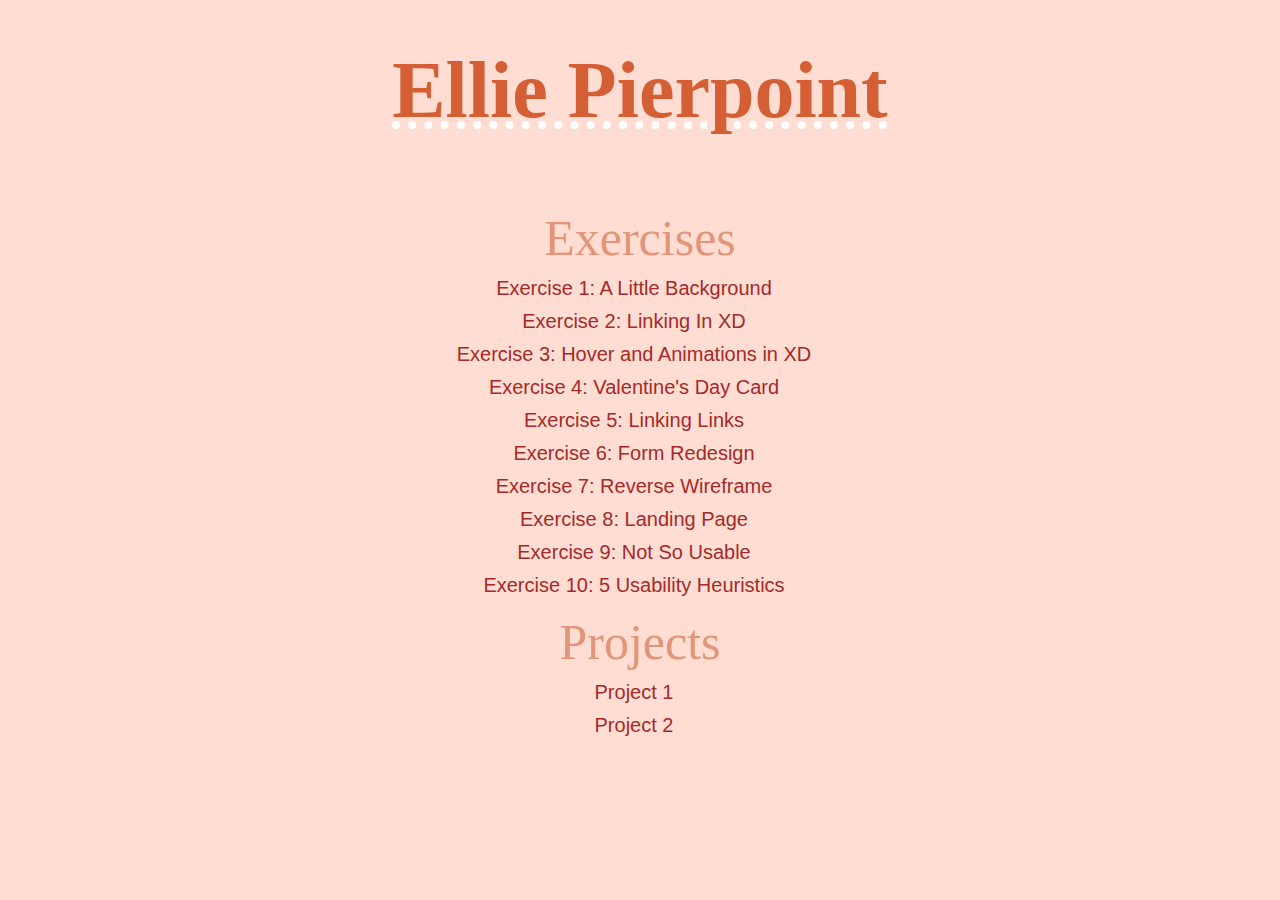
<file: index.html>
<html>
  <head>
    <meta charset="UTF-8">
    <h1>Ellie Pierpoint</h1>
    <link rel="stylesheet" href="homepage.css">

  </head>
    <body>
      <dl>
        <dt>Exercises</dt>
          <dd><a href="https://xd.adobe.com/view/13255373-1b4c-41f0-983a-2054b4ff53bf-4676/">Exercise 1: A Little Background</a></dd>
          <dd><a href="https://xd.adobe.com/view/84eee0ba-82af-4c0c-8008-d38fe4902082-d1bd/">Exercise 2: Linking In XD</a></dd>
          <dd><a href="https://xd.adobe.com/view/84eee0ba-82af-4c0c-8008-d38fe4902082-d1bd/">Exercise 3: Hover and Animations in XD</a></dd>
          <dd><a href="e4.html">Exercise 4: Valentine's Day Card</a></dd>
          <dd><a href="studio-level1/index.html">Exercise 5: Linking Links</a></dd>
          <dd><a href="https://xd.adobe.com/view/b2aff972-35f7-45b6-85d6-ffa72d55ebc8-e7fc/">Exercise 6: Form Redesign</a></dd>
          <dd><a href="https://xd.adobe.com/view/e43a1aaf-058e-4bc3-ae69-12394e1b7eb3-b169/">Exercise 7: Reverse Wireframe</a></dd>
          <dd><a href="https://xd.adobe.com/view/16686f4c-9372-4585-a4a6-a5fdc1682a8f-433b/">Exercise 8: Landing Page</a></dd>
          <dd><a href="https://xd.adobe.com/view/a28db5a5-f111-4d9c-bf44-3d04fa566319-f7de/">Exercise 9: Not So Usable</a></dd>
          <dd><a href="https://xd.adobe.com/view/59c15aba-d640-4809-a4a4-99afd7390d22-0c92/">Exercise 10: 5 Usability Heuristics</a></dd>
</dl>
<dl>
      <dt>Projects</dt>
          <dd><a href="checkpoints.html">Project 1</a></dd>
          <dd><a href="checkpoints2.html">Project 2</a></dd>
  </dl>
    </body>
</html>
</file>
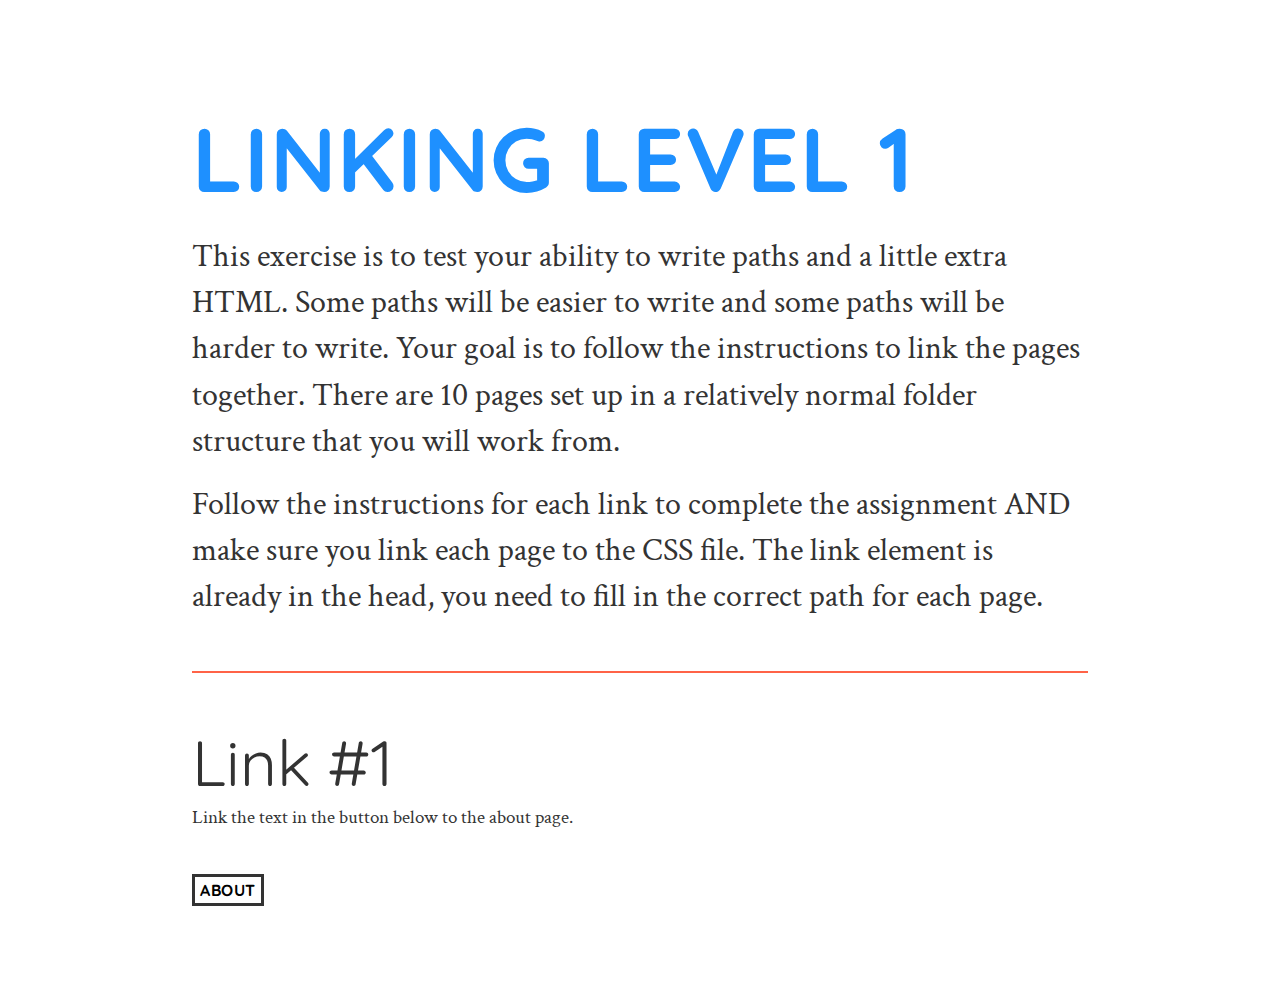
<file: studio-level1/index.html>
<!DOCTYPE html>
<html>
  <head>
    <meta charset="utf-8">
    <meta name="viewport" content="width=device-width, initial-scale=1">
    <title>Week 4</title>
    <link rel="preconnect" href="https://fonts.gstatic.com">
    <link href="https://fonts.googleapis.com/css2?family=Crimson+Text:ital@0;1&family=Quicksand:wght@300;400;700&display=swap" rel="stylesheet">
    <link rel="stylesheet" href="css/main.css">
  </head>
  <body>
    <main>
      <h1>Linking Level 1</h1>
      <p class="large-text">This exercise is to test your ability to write paths and a little extra HTML. Some paths will be easier to write and some paths will be harder to write. Your goal is to follow the instructions to link the pages together. There are 10 pages set up in a relatively normal folder structure that you will work from.</p>
      <p class="large-text">Follow the instructions for each link to complete the assignment AND make sure you link each page to the CSS file. The link element is already in the head, you need to fill in the correct path for each page.</p>
      <hr>
      <h2>Link #1</h2>
      <p>Link the text in the button below to the about page.</p>
      <button><h6><a href="about/index.html">About</h6></button>
    </main>
  </body>
</html>
</file>
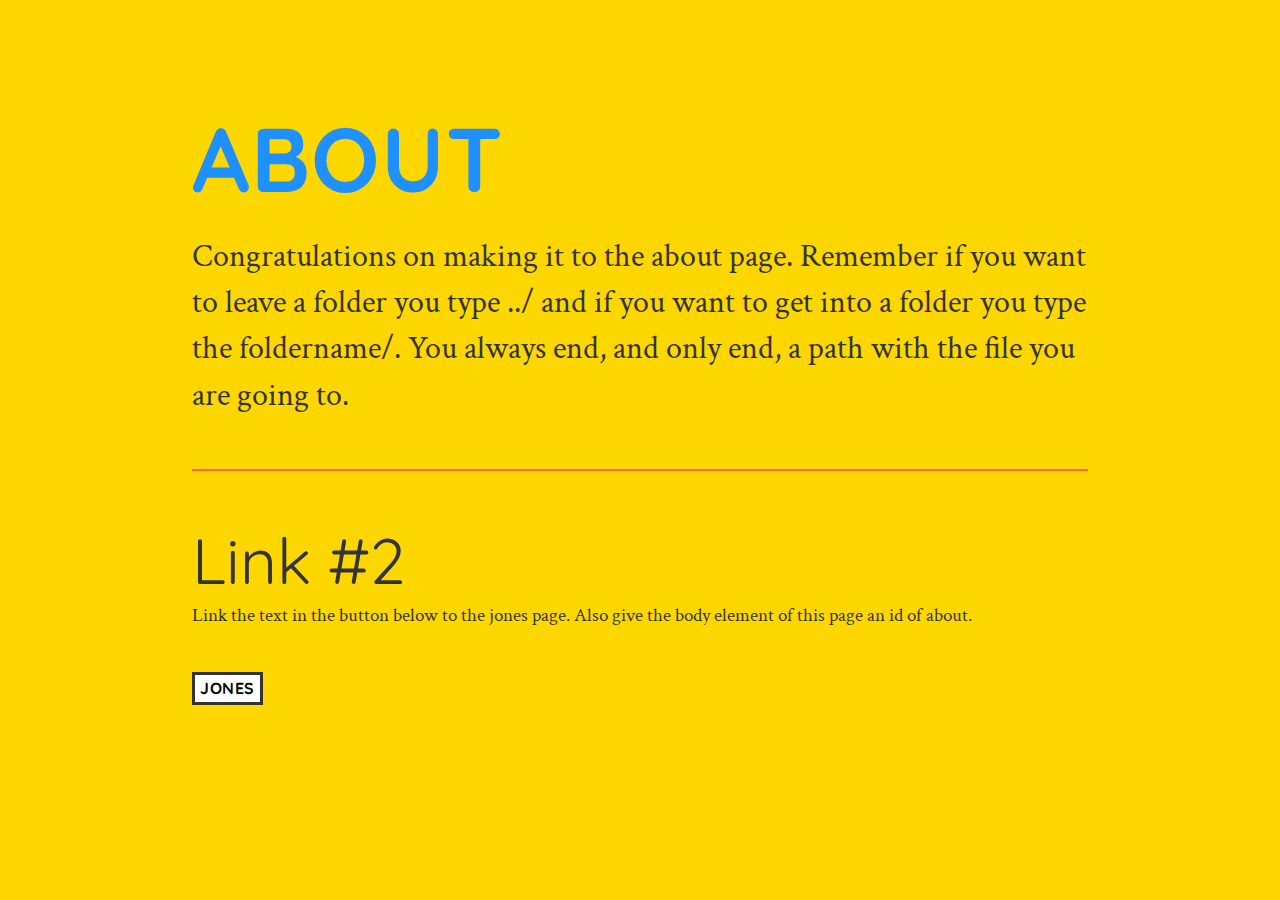
<file: studio-level1/about/index.html>
<!DOCTYPE html>
<html>
  <head>
    <meta charset="utf-8">
    <meta name="viewport" content="width=device-width, initial-scale=1">
    <title>Week 4</title>
    <link rel="preconnect" href="https://fonts.gstatic.com">
    <link href="https://fonts.googleapis.com/css2?family=Crimson+Text:ital@0;1&family=Quicksand:wght@300;400;700&display=swap" rel="stylesheet">
    <link rel="stylesheet" href="../css/main.css">
  </head>
  <body id="about">
    <main>
      <h1>About</h1>
      <p class="large-text">Congratulations on making it to the about page. Remember if you want to leave a folder you type ../ and if you want to get into a folder you type the foldername/. You always end, and only end, a path with the file you are going to.</p>
      <hr>
      <h2>Link #2</h2>
      <p>Link the text in the button below to the jones page. Also give the body element of this page an id of about.</p>
      <button><h6><a href="bios/jones/index.html">Jones</h6></button>
    </main>
  </body>
</html>
</file>
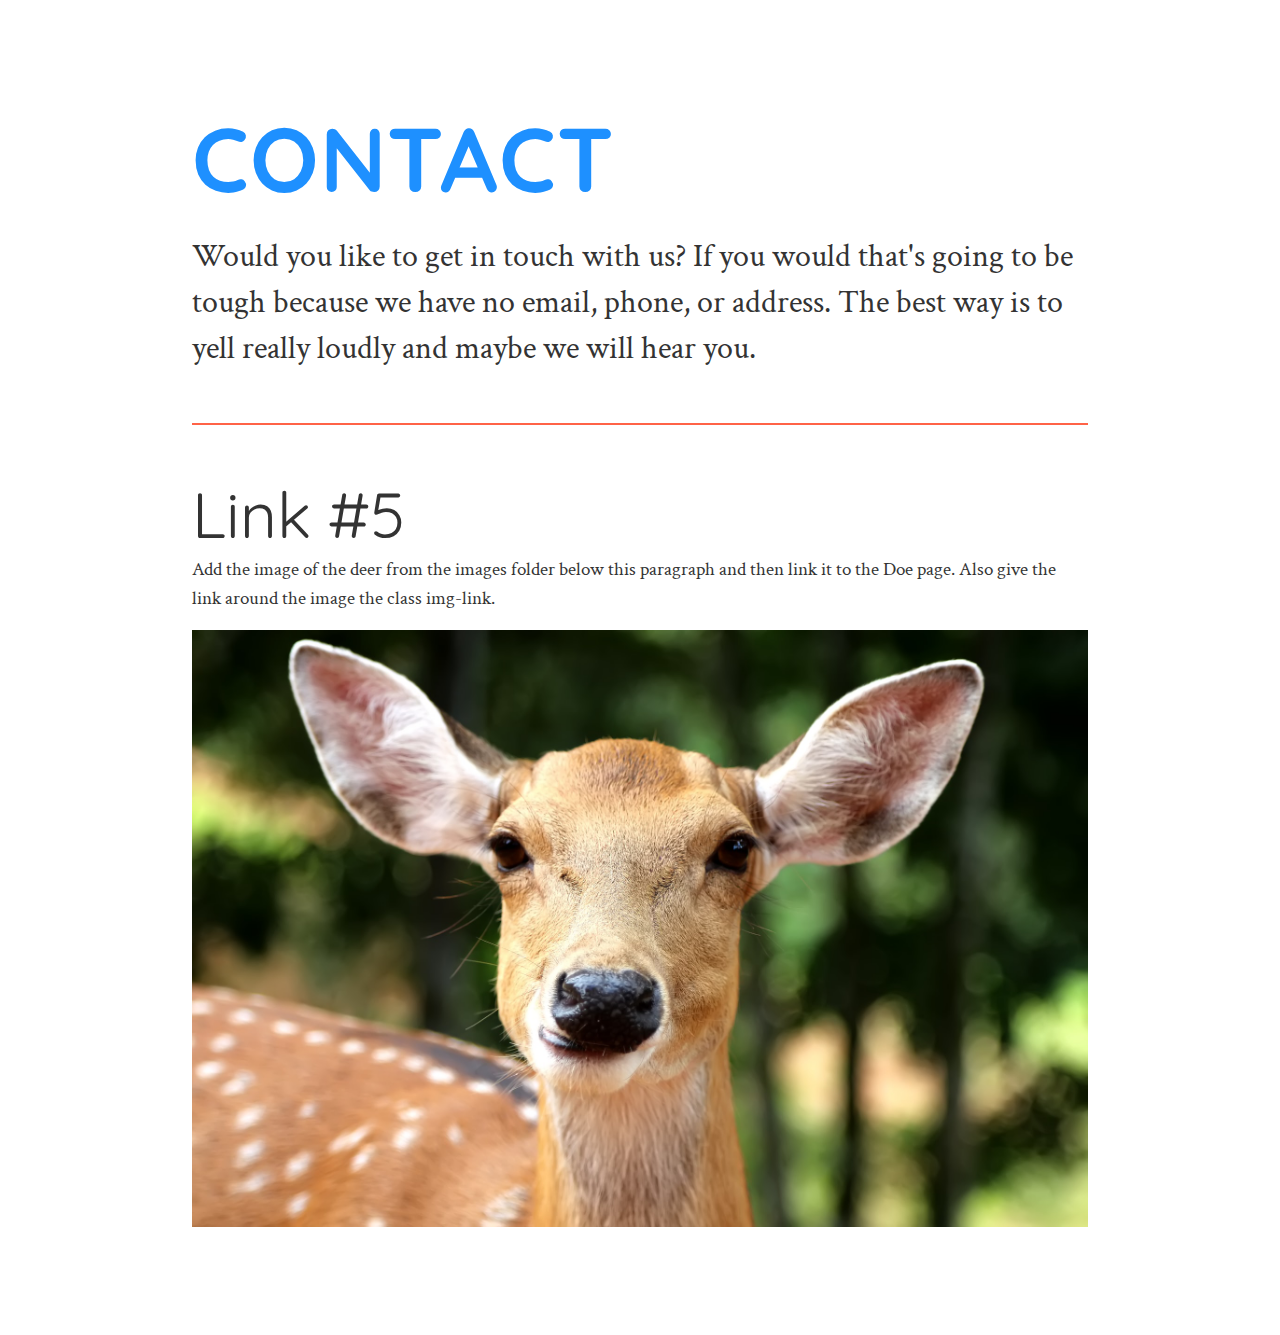
<file: studio-level1/contact/index.html>
<!DOCTYPE html>
<html>
  <head>
    <meta charset="utf-8">
    <meta name="viewport" content="width=device-width, initial-scale=1">
    <title>Week 4</title>
    <link rel="preconnect" href="https://fonts.gstatic.com">
    <link href="https://fonts.googleapis.com/css2?family=Crimson+Text:ital@0;1&family=Quicksand:wght@300;400;700&display=swap" rel="stylesheet">
    <link rel="stylesheet" href="../css/main.css">
  </head>
  <body>
    <main>
      <h1>Contact</h1>
      <p class="large-text">Would you like to get in touch with us? If you would that's going to be tough because we have no email, phone, or address. The best way is to yell really loudly and maybe we will hear you.</p>
      <hr>
      <h2>Link #5</h2>
      <p>Add the image of the deer from the images folder below this paragraph and then link it to the Doe page. Also give the link around the image the class img-link.</p>
      <a class="img-link" href="../about/bios/doe/index.html"><img src="../images/deer-portrait.jpg">
    </main>
  </body>
</html>
</file>
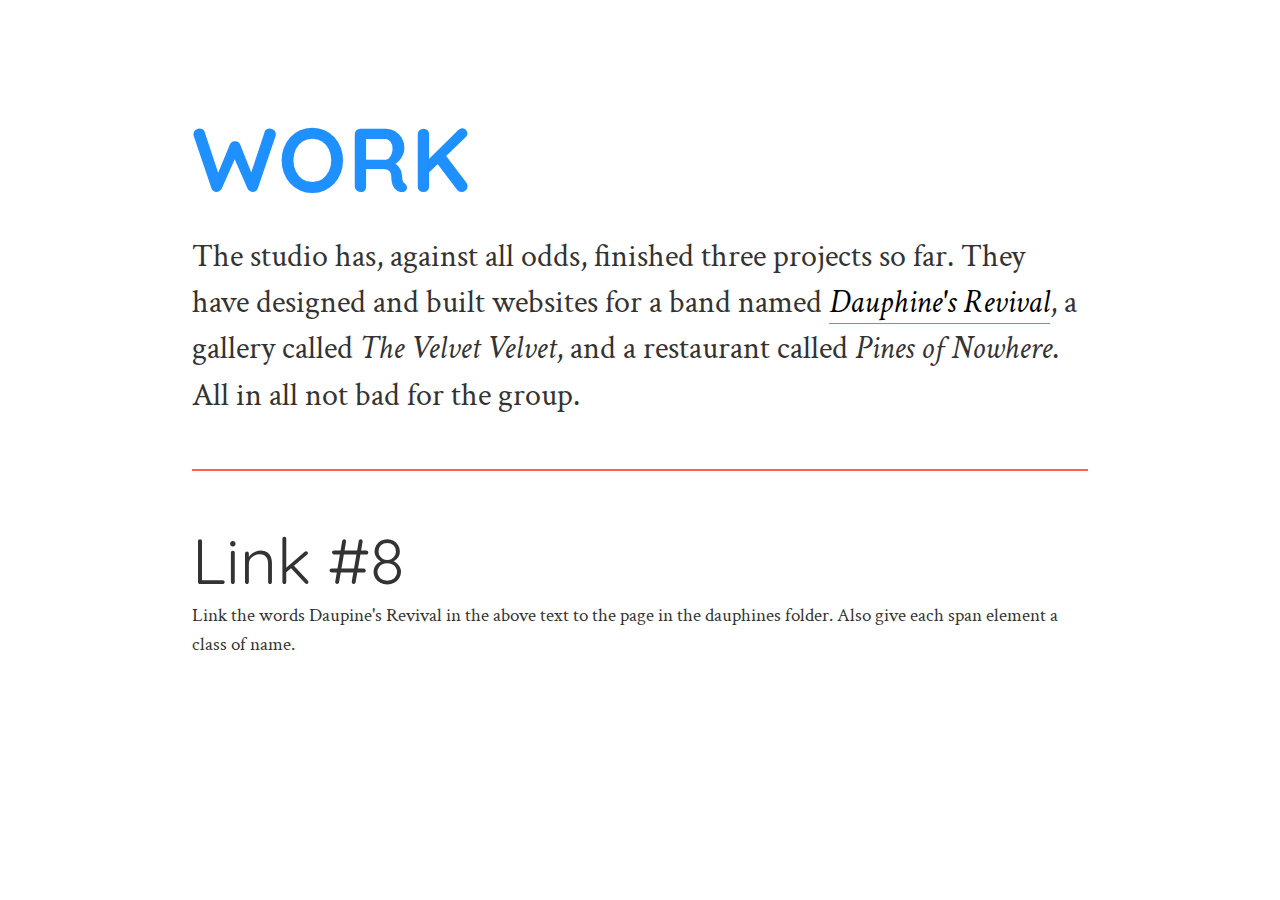
<file: studio-level1/work/index.html>
<!DOCTYPE html>
<html>
  <head>
    <meta charset="utf-8">
    <meta name="viewport" content="width=device-width, initial-scale=1">
    <title>Week 4</title>
    <link rel="preconnect" href="https://fonts.gstatic.com">
    <link href="https://fonts.googleapis.com/css2?family=Crimson+Text:ital@0;1&family=Quicksand:wght@300;400;700&display=swap" rel="stylesheet">
    <link rel="stylesheet" href="../css/main.css">
  </head>
  <body>
    <main>
      <h1>Work</h1>
      <p class="large-text">The studio has, against all odds, finished three projects so far. They have designed and built websites for a band named <a href="dauphines/index.html"><span class="name">Dauphine's Revival</span></a>, a gallery called <span class="name">The Velvet Velvet</span>, and a restaurant called <span class="name">Pines of Nowhere</span>. All in all not bad for the group.</p>
      <hr>
      <h2>Link #8</h2>
      <p>Link the words Daupine's Revival in the above text to the page in the dauphines folder. Also give each span element a class of name.</p>
    </main>
  </body>
</html>
</file>
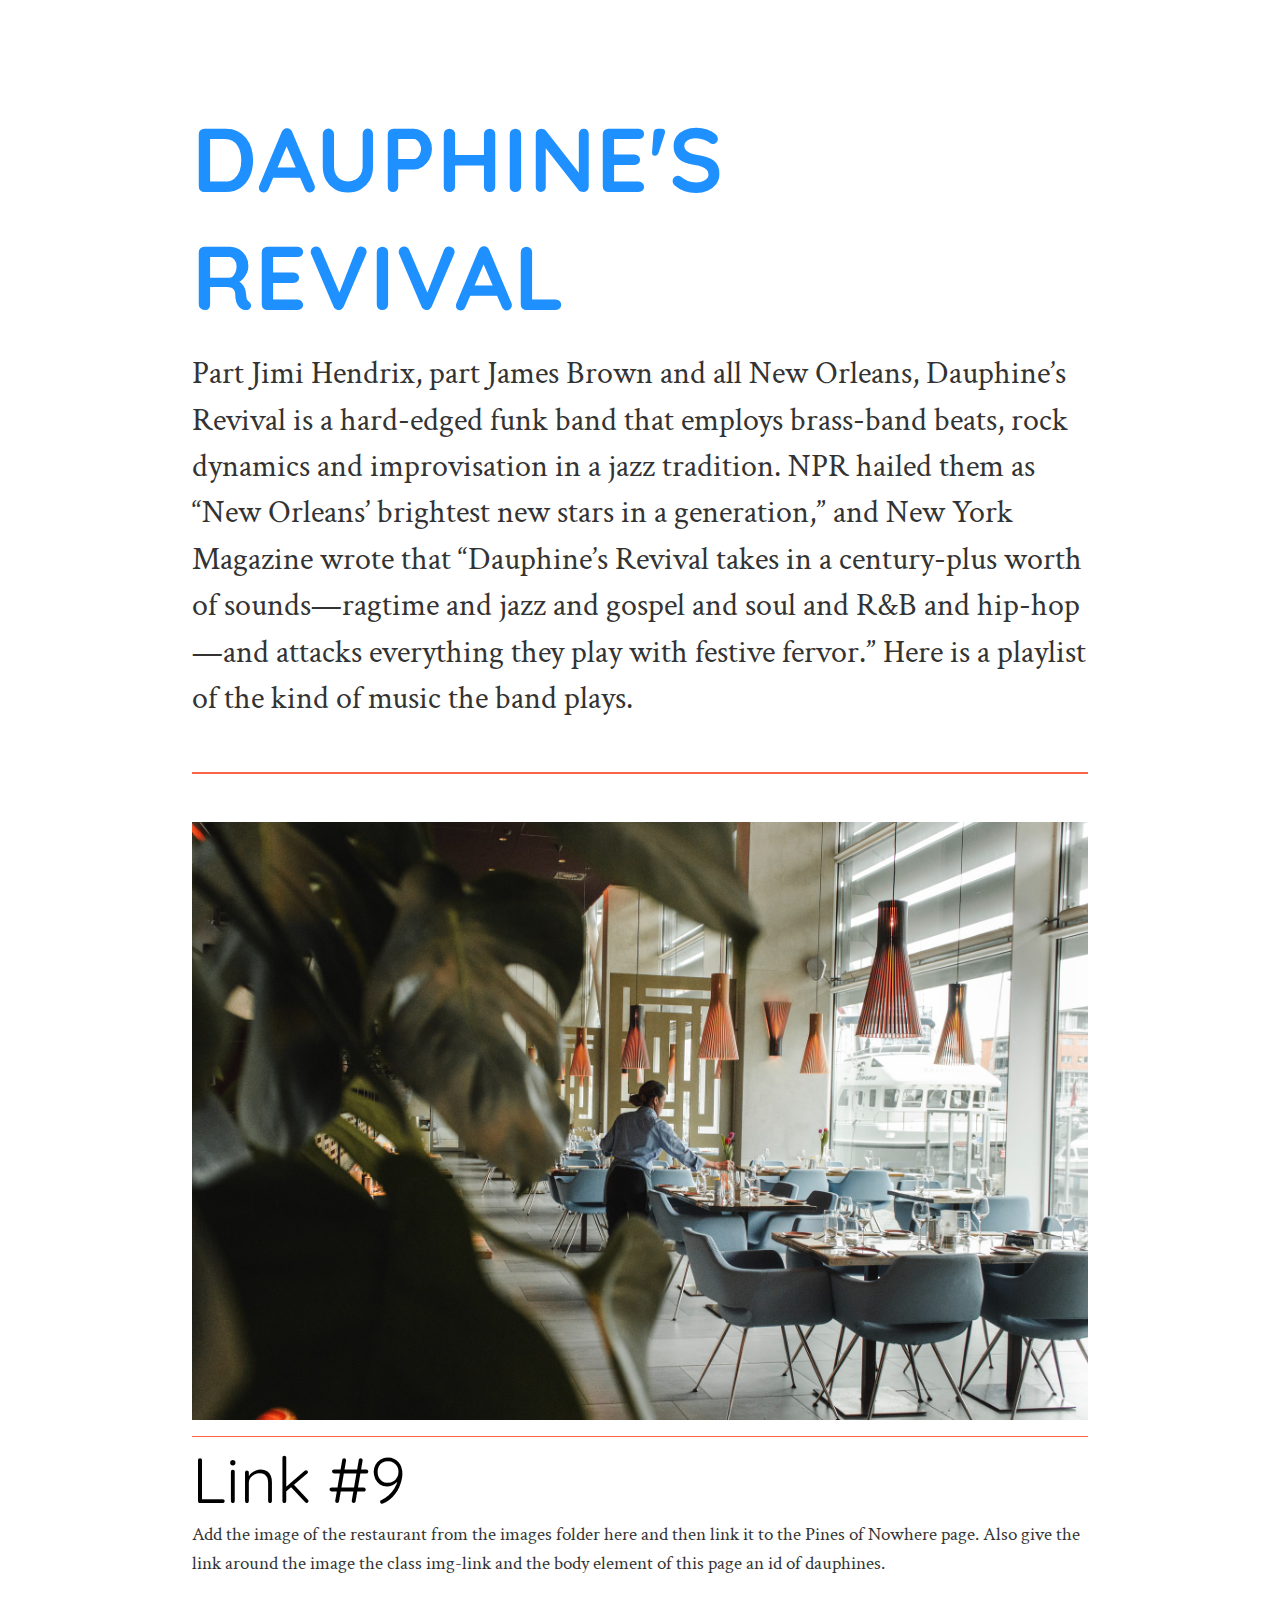
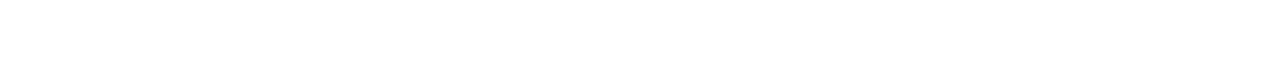
<file: studio-level1/work/dauphines/index.html>
<!DOCTYPE html>
<html>
  <head>
    <meta charset="utf-8">
    <meta name="viewport" content="width=device-width, initial-scale=1">
    <title>Week 4</title>
    <link rel="preconnect" href="https://fonts.gstatic.com">
    <link href="https://fonts.googleapis.com/css2?family=Crimson+Text:ital@0;1&family=Quicksand:wght@300;400;700&display=swap" rel="stylesheet">
    <link rel="stylesheet" href="../../css/main.css">
  </head>
  <body id="dauphines">
    <main>
      <h1>Dauphine's Revival</h1>
      <p class="large-text">Part Jimi Hendrix, part James Brown and all New Orleans, Dauphine’s Revival is a hard-edged funk band that employs brass-band beats, rock dynamics and improvisation in a jazz tradition. NPR hailed them as “New Orleans’ brightest new stars in a generation,” and New York Magazine wrote that “Dauphine’s Revival takes in a century-plus worth of sounds—ragtime and jazz and gospel and soul and R&B and hip-hop—and attacks everything they play with festive fervor.” Here is a playlist of the kind of music the band plays.</p>
      <hr>
      <h2><a href="../pines/index.html"><img src="../../images/restaurant.jpg"> <a class="img-link">Link #9</h2></a>
      <p>Add the image of the restaurant from the images folder here and then link it to the Pines of Nowhere page. Also give the link around the image the class img-link and the body element of this page an id of dauphines.</p>
    </main>
  </body>
</html>
</file>
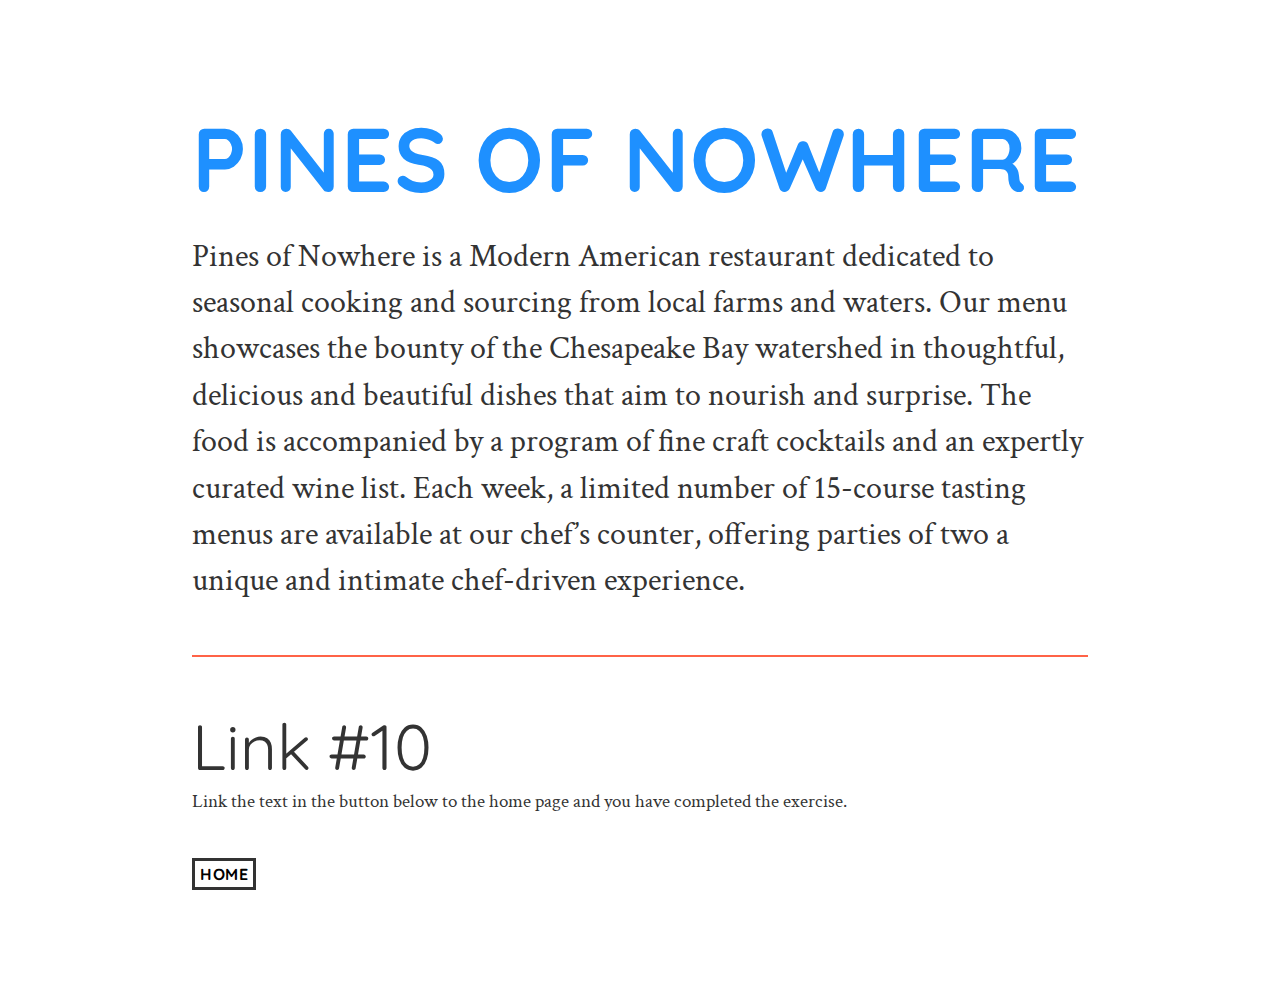
<file: studio-level1/work/pines/index.html>
<!DOCTYPE html>
<html>
  <head>
    <meta charset="utf-8">
    <meta name="viewport" content="width=device-width, initial-scale=1">
    <title>Week 4</title>
    <link rel="preconnect" href="https://fonts.gstatic.com">
    <link href="https://fonts.googleapis.com/css2?family=Crimson+Text:ital@0;1&family=Quicksand:wght@300;400;700&display=swap" rel="stylesheet">
    <link rel="stylesheet" href="../../css/main.css">
  </head>
  <body>
    <main>
      <h1>Pines of Nowhere</h1>
      <p class="large-text">Pines of Nowhere is a Modern American restaurant dedicated to seasonal cooking and sourcing from local farms and waters. Our menu showcases the bounty of the Chesapeake Bay watershed in thoughtful, delicious and beautiful dishes that aim to nourish and surprise. The food is accompanied by a program of fine craft cocktails and an expertly curated wine list. Each week, a limited number of 15-course tasting menus are available at our chef’s counter, offering parties of two a unique and intimate chef-driven experience.</p>
      <hr>
      <h2>Link #10</h2>
      <p>Link the text in the button below to the home page and you have completed the exercise.</p>
      <button><h6><a href="../../index.html">Home</h6></button>
    </main>
  </body>
</html>
</file>
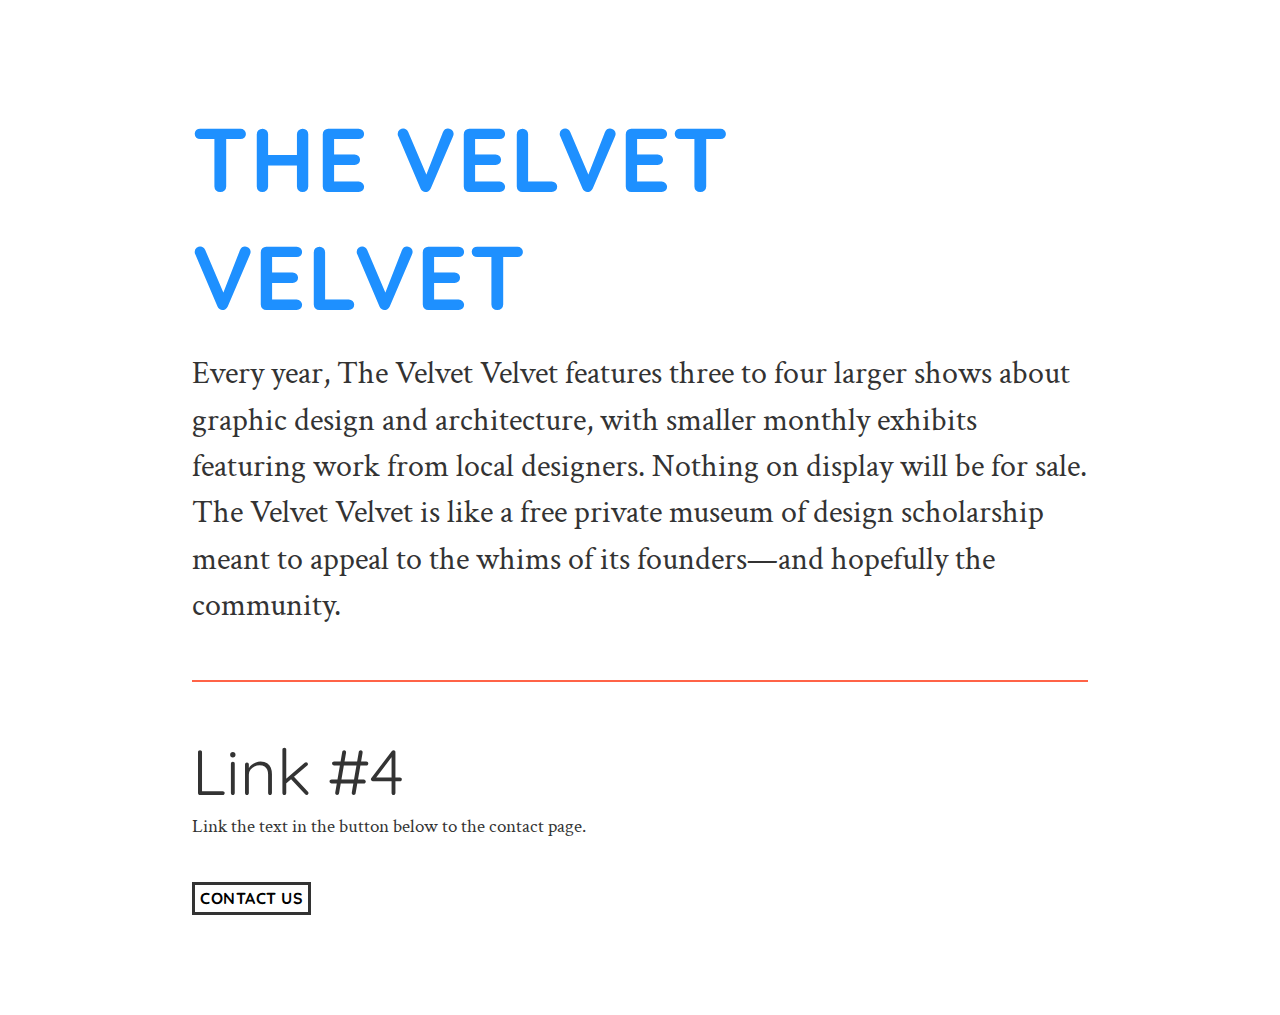
<file: studio-level1/work/velvet/index.html>
<!DOCTYPE html>
<html>
  <head>
    <meta charset="utf-8">
    <meta name="viewport" content="width=device-width, initial-scale=1">
    <title>Week 4</title>
    <link rel="preconnect" href="https://fonts.gstatic.com">
    <link href="https://fonts.googleapis.com/css2?family=Crimson+Text:ital@0;1&family=Quicksand:wght@300;400;700&display=swap" rel="stylesheet">
    <link rel="stylesheet" href="../../css/main.css">
  </head>
  <body>
    <main>
      <h1>The Velvet Velvet</h1>
      <p class="large-text">Every year, The Velvet Velvet features three to four larger shows about graphic design and architecture, with smaller monthly exhibits featuring work from local designers. Nothing on display will be for sale. The Velvet Velvet is like a free private museum of design scholarship meant to appeal to the whims of its founders—and hopefully the community.</p>
      <hr>
      <h2>Link #4</h2>
      <p>Link the text in the button below to the contact page.</p>
      <button><h6><a href="../../contact/index.html">Contact Us</h6></button>
    </main>
  </body>
</html>
</file>
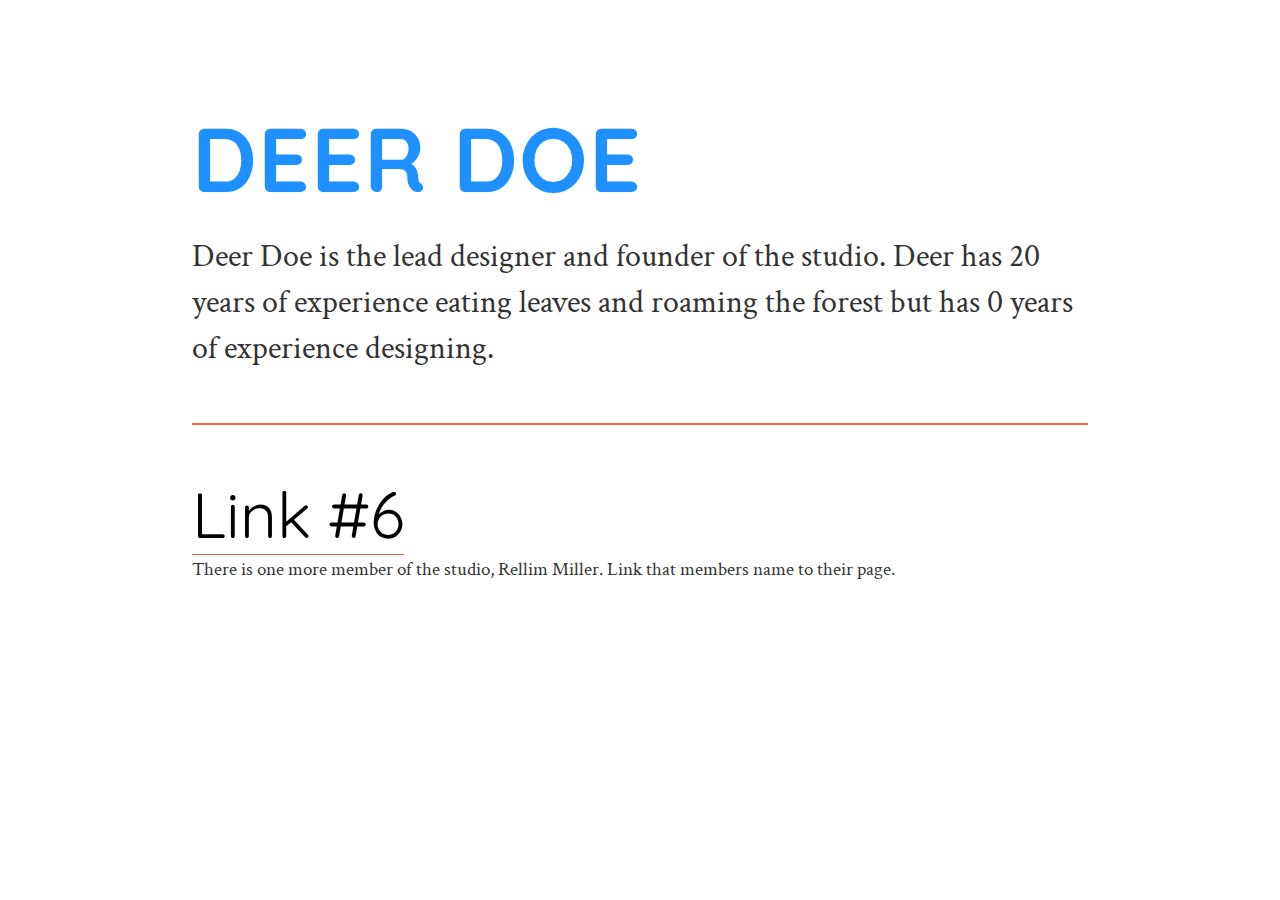
<file: studio-level1/about/bios/doe/index.html>
<!DOCTYPE html>
<html>
  <head>
    <meta charset="utf-8">
    <meta name="viewport" content="width=device-width, initial-scale=1">
    <title>Week 4</title>
    <link rel="preconnect" href="https://fonts.gstatic.com">
    <link href="https://fonts.googleapis.com/css2?family=Crimson+Text:ital@0;1&family=Quicksand:wght@300;400;700&display=swap" rel="stylesheet">
    <link rel="stylesheet" href="../../../css/main.css">
  </head>
  <body>
    <main>
      <h1>Deer Doe</h1>
      <p class="large-text">Deer Doe is the lead designer and founder of the studio. Deer has 20 years of experience eating leaves and roaming the forest but has 0 years of experience designing.</p>
      <hr>
      <h2><a href="../miller/index.html">Link #6</h2></a>
      <p>There is one more member of the studio, Rellim Miller. Link that members name to their page.</p>
    </main>
  </body>
</html>
</file>
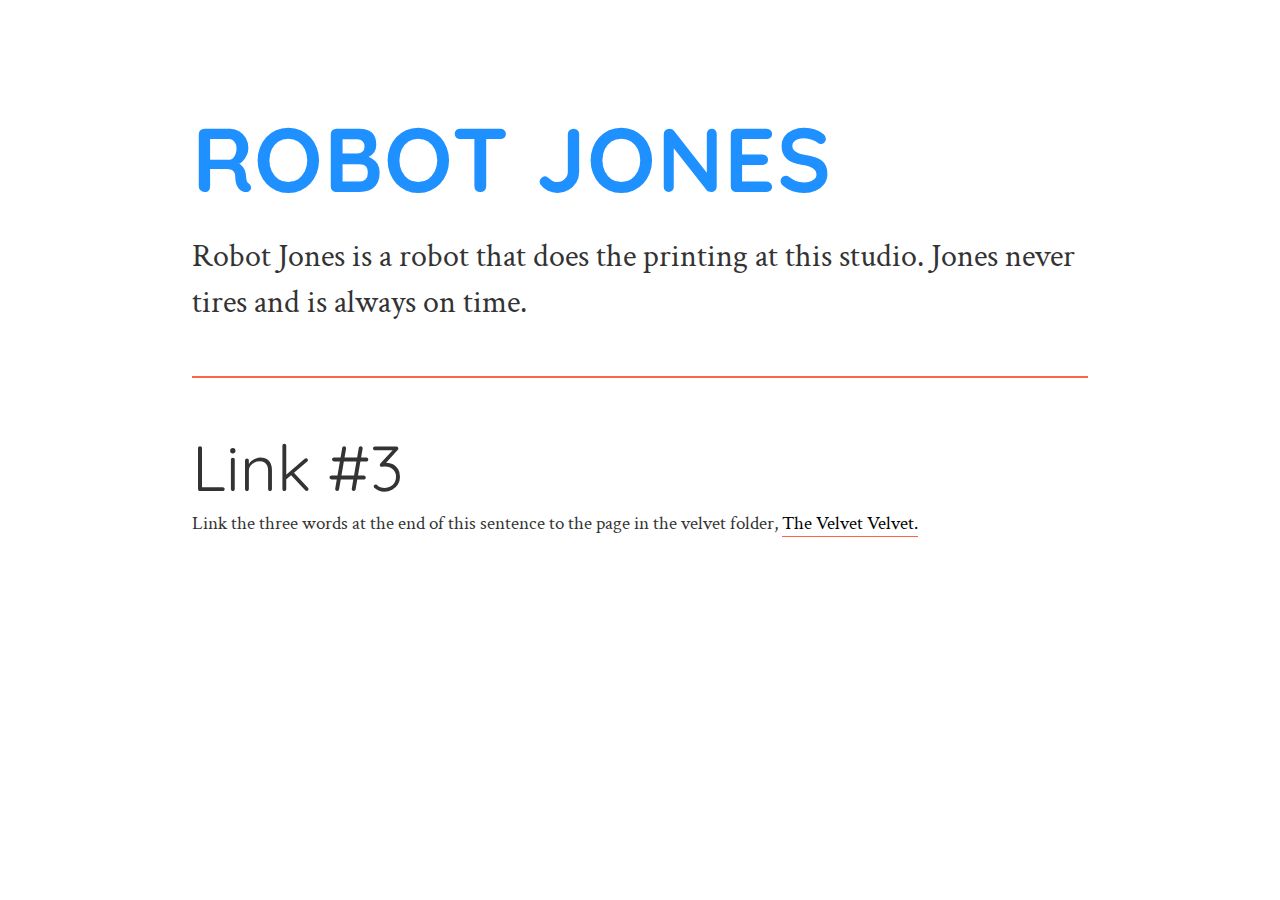
<file: studio-level1/about/bios/jones/index.html>
<!DOCTYPE html>
<html>
  <head>
    <meta charset="utf-8">
    <meta name="viewport" content="width=device-width, initial-scale=1">
    <title>Week 4</title>
    <link rel="preconnect" href="https://fonts.gstatic.com">
    <link href="https://fonts.googleapis.com/css2?family=Crimson+Text:ital@0;1&family=Quicksand:wght@300;400;700&display=swap" rel="stylesheet">
    <link rel="stylesheet" href="../../../css/main.css">
  </head>
  <body>
    <main>
      <h1>Robot Jones</h1>
      <p class="large-text">Robot Jones is a robot that does the printing at this studio. Jones never tires and is always on time.</p>
      <hr>
      <h2>Link #3</h2>
      <p>Link the three words at the end of this sentence to the page in the velvet folder, <a href="../../../work/velvet/index.html">The Velvet Velvet.</p>
    </main>
  </body>
</html>
</file>
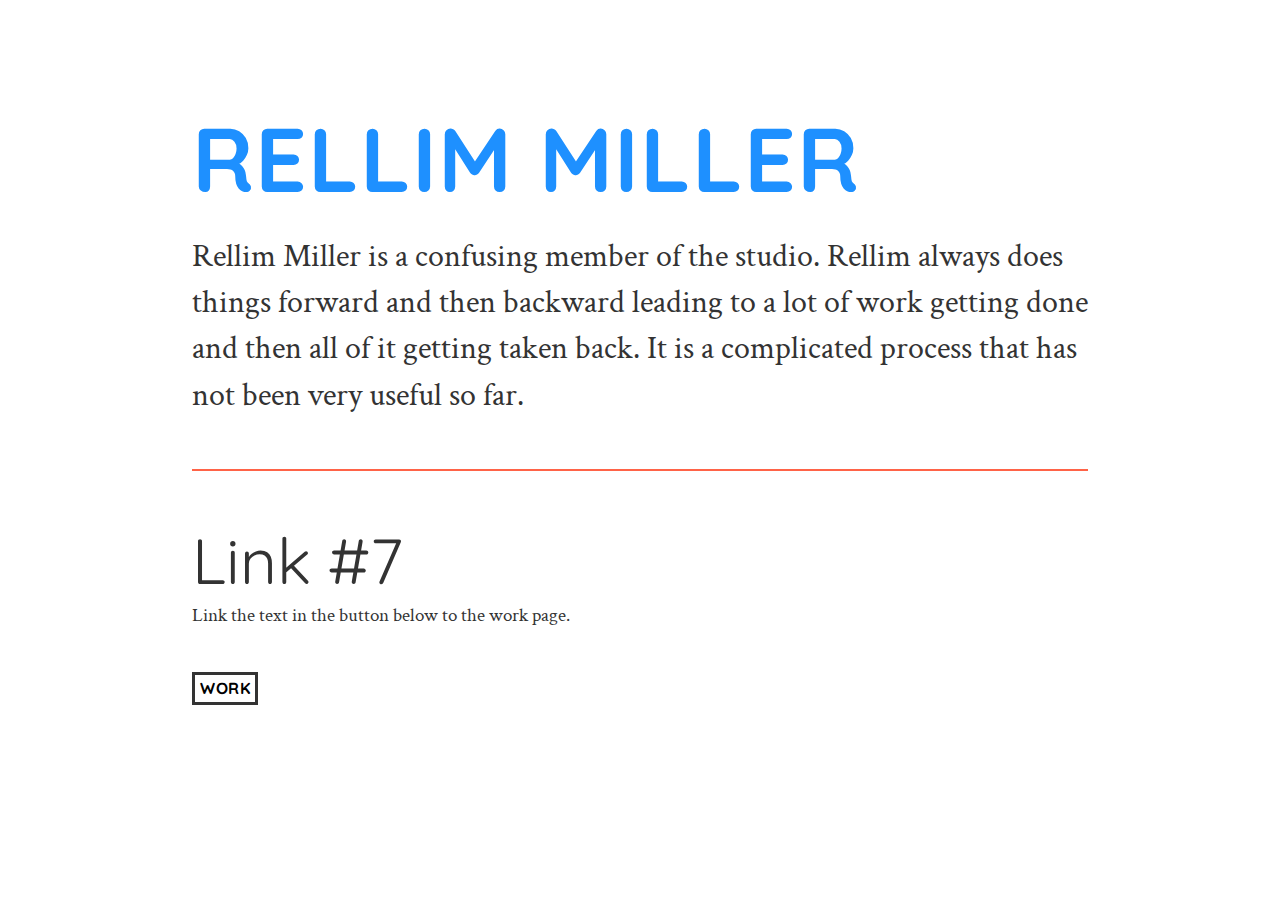
<file: studio-level1/about/bios/miller/index.html>
<!DOCTYPE html>
<html>
  <head>
    <meta charset="utf-8">
    <meta name="viewport" content="width=device-width, initial-scale=1">
    <title>Week 4</title>
    <link rel="preconnect" href="https://fonts.gstatic.com">
    <link href="https://fonts.googleapis.com/css2?family=Crimson+Text:ital@0;1&family=Quicksand:wght@300;400;700&display=swap" rel="stylesheet">
    <link rel="stylesheet" href="../../../css/main.css">
  </head>
  <body>
    <main>
      <h1>Rellim Miller</h1>
      <p class="large-text">Rellim Miller is a confusing member of the studio. Rellim always does things forward and then backward leading to a lot of work getting done and then all of it getting taken back. It is a complicated process that has not been very useful so far.</p>
      <hr>
      <h2>Link #7</h2>
      <p>Link the text in the button below to the work page.</p>
      <a href="../../../work/index.html"><button><h6>Work</h6></button></a>
    </main>
  </body>
</html>
</file>
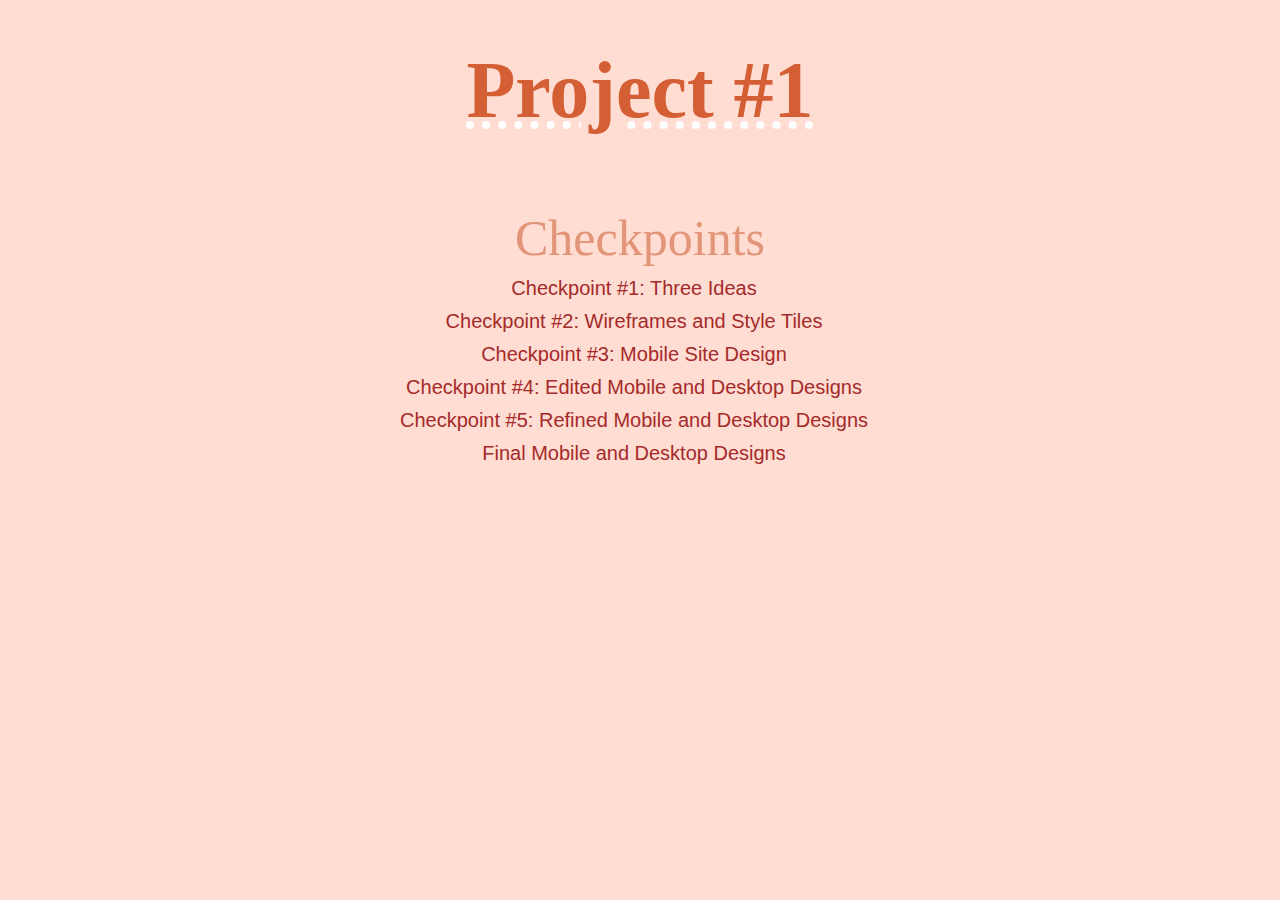
<file: checkpoints.html>
<html>
  <head>
    <meta charset="UTF-8">
    <h1>Project #1</h1>
    <link rel="stylesheet" href="homepage.css">

  </head>
    <body>
      <dl>
        <dt>Checkpoints</dt>
          <dd><a href="/web22/proj1.html">Checkpoint #1: Three Ideas</a></dd>
          <dd><a href="https://xd.adobe.com/view/9ca1e498-9f65-4952-9cea-4d504550162d-c9f2/">Checkpoint #2: Wireframes and Style Tiles</a></dd>
          <dd><a href="https://xd.adobe.com/view/9753a3f5-659a-4783-8906-7a40e33f3ebd-c200/">Checkpoint #3: Mobile Site Design</a></dd>
          <dd><a href="https://xd.adobe.com/view/9753a3f5-659a-4783-8906-7a40e33f3ebd-c200/">Checkpoint #4: Edited Mobile and Desktop Designs</a></dd>
          <dd><a href="https://xd.adobe.com/view/9753a3f5-659a-4783-8906-7a40e33f3ebd-c200/">Checkpoint #5: Refined Mobile and Desktop Designs</a></dd>
          <dd><a href="https://xd.adobe.com/view/9753a3f5-659a-4783-8906-7a40e33f3ebd-c200/">Final Mobile and Desktop Designs</a></dd>
</dl>
    </body>
</html>
</file>
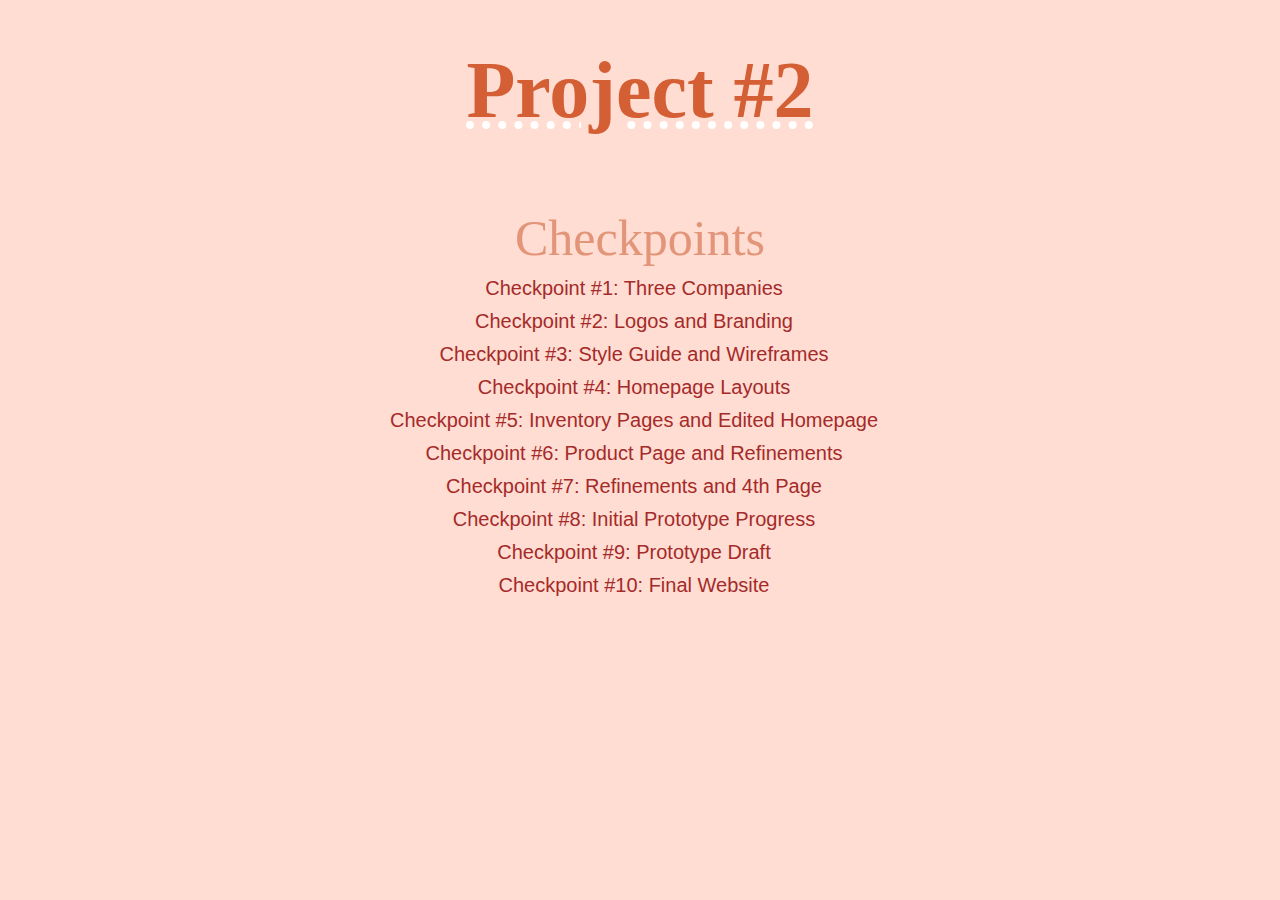
<file: checkpoints2.html>
<html>
  <head>
    <meta charset="UTF-8">
    <h1>Project #2</h1>
    <link rel="stylesheet" href="homepage2.css">

  </head>
    <body>
      <dl>
        <dt>Checkpoints</dt>
          <dd><a href="/web22/retail.html">Checkpoint #1: Three Companies</a></dd>
          <dd><a href="https://xd.adobe.com/view/266a98e8-df66-41f1-a35b-0f904d954b22-7339/">Checkpoint #2: Logos and Branding</a></dd>
          <dd><a href="https://xd.adobe.com/view/266a98e8-df66-41f1-a35b-0f904d954b22-7339/">Checkpoint #3: Style Guide and Wireframes</a></dd>
          <dd><a href="https://xd.adobe.com/view/40023120-be88-49d2-a1eb-edcbd42c69b0-1551/">Checkpoint #4: Homepage Layouts</a></dd>
          <dd><a href="https://xd.adobe.com/view/93102f7a-c545-4cab-88d0-38d9f9bf2b8b-c643/">Checkpoint #5: Inventory Pages and Edited Homepage</a></dd>
          <dd><a href="https://xd.adobe.com/view/34e72f84-5561-4c44-a2bc-a29a85bb198c-61b4/">Checkpoint #6: Product Page and Refinements</a></dd>
          <dd><a href="https://xd.adobe.com/view/f2c9ffb7-2098-4485-aab0-a4934244cb4d-a79a/">Checkpoint #7: Refinements and 4th Page</a></dd>
          <dd><a href="https://xd.adobe.com/view/08ba4366-0732-4731-99c9-24c5de04d92c-5de9/">Checkpoint #8: Initial Prototype Progress</a></dd>
          <dd><a href="https://xd.adobe.com/view/08ba4366-0732-4731-99c9-24c5de04d92c-5de9/">Checkpoint #9: Prototype Draft</a></dd>
          <dd><a href="https://xd.adobe.com/view/9feda2d8-9600-4328-abde-a0af90329ab1-cabe/">Checkpoint #10: Final Website</a></dd>
</dl>
    </body>
</html>
</file>
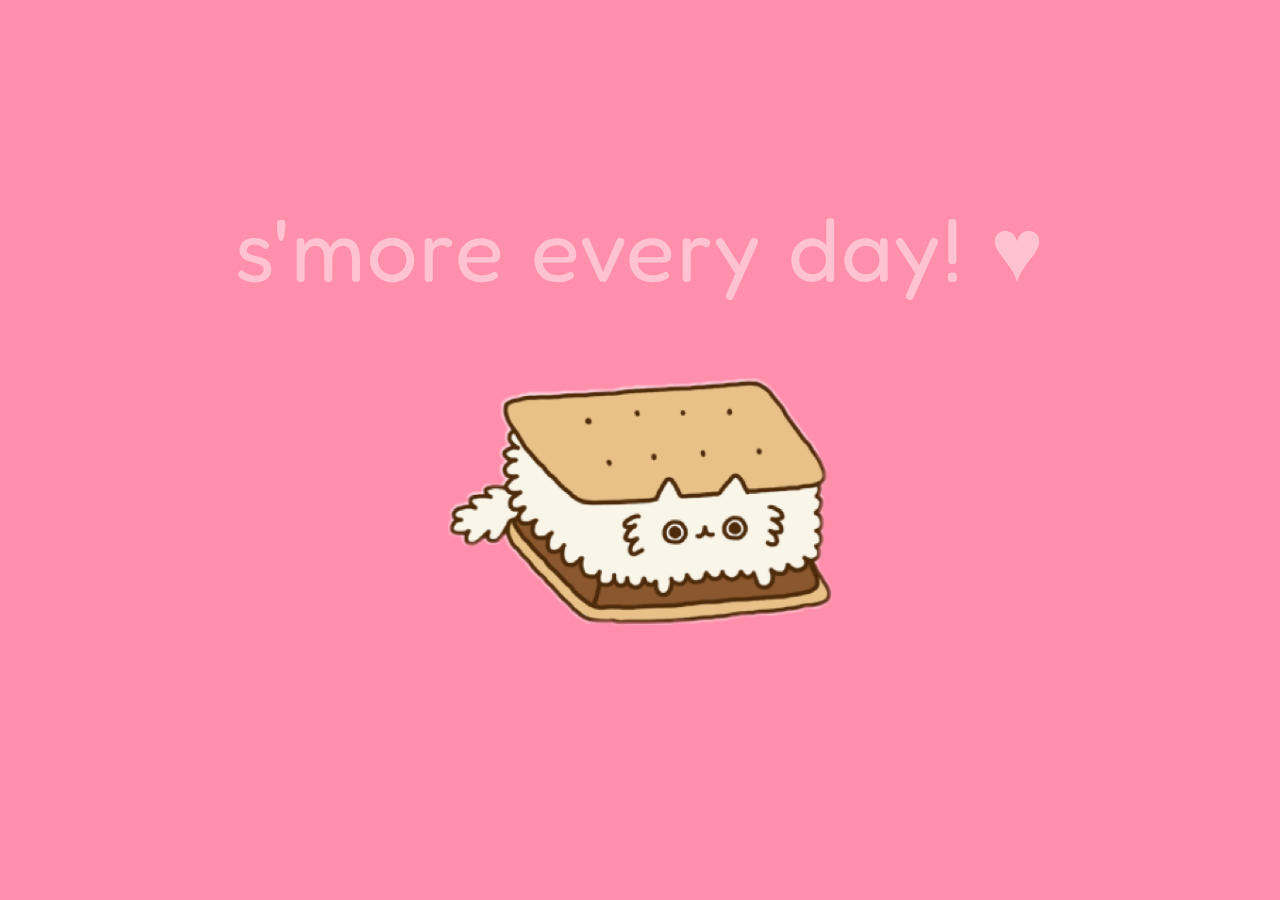
<file: e4.html>
<html>
<head>
    <meta charset="utf-8">

    <title>Valentine's Card</title>

    <meta name="viewport" content="width=device-width, initial-scale=1">
<link href="<link rel="preconnect" href="https://fonts.googleapis.com">
<link rel="preconnect" href="https://fonts.gstatic.com" crossorigin>
<link href="https://fonts.googleapis.com/css2?family=Fredoka+One&display=swap" rel="stylesheet">
    <link rel="stylesheet" href="valentine.css">

  </head>
  <body>
    <div>
      <p class="mobile-only">I</p>
      <p class="mobile-only">love</p>
      <p class="mobile-only">you</p>
      <p class="desktop-only bigger">s'more every day! &hearts;</p>
      <img class="desktop-only bigger" src="smorecat1.png" alt="S'more Cat">
    </div>


</body>
</html>
</file>
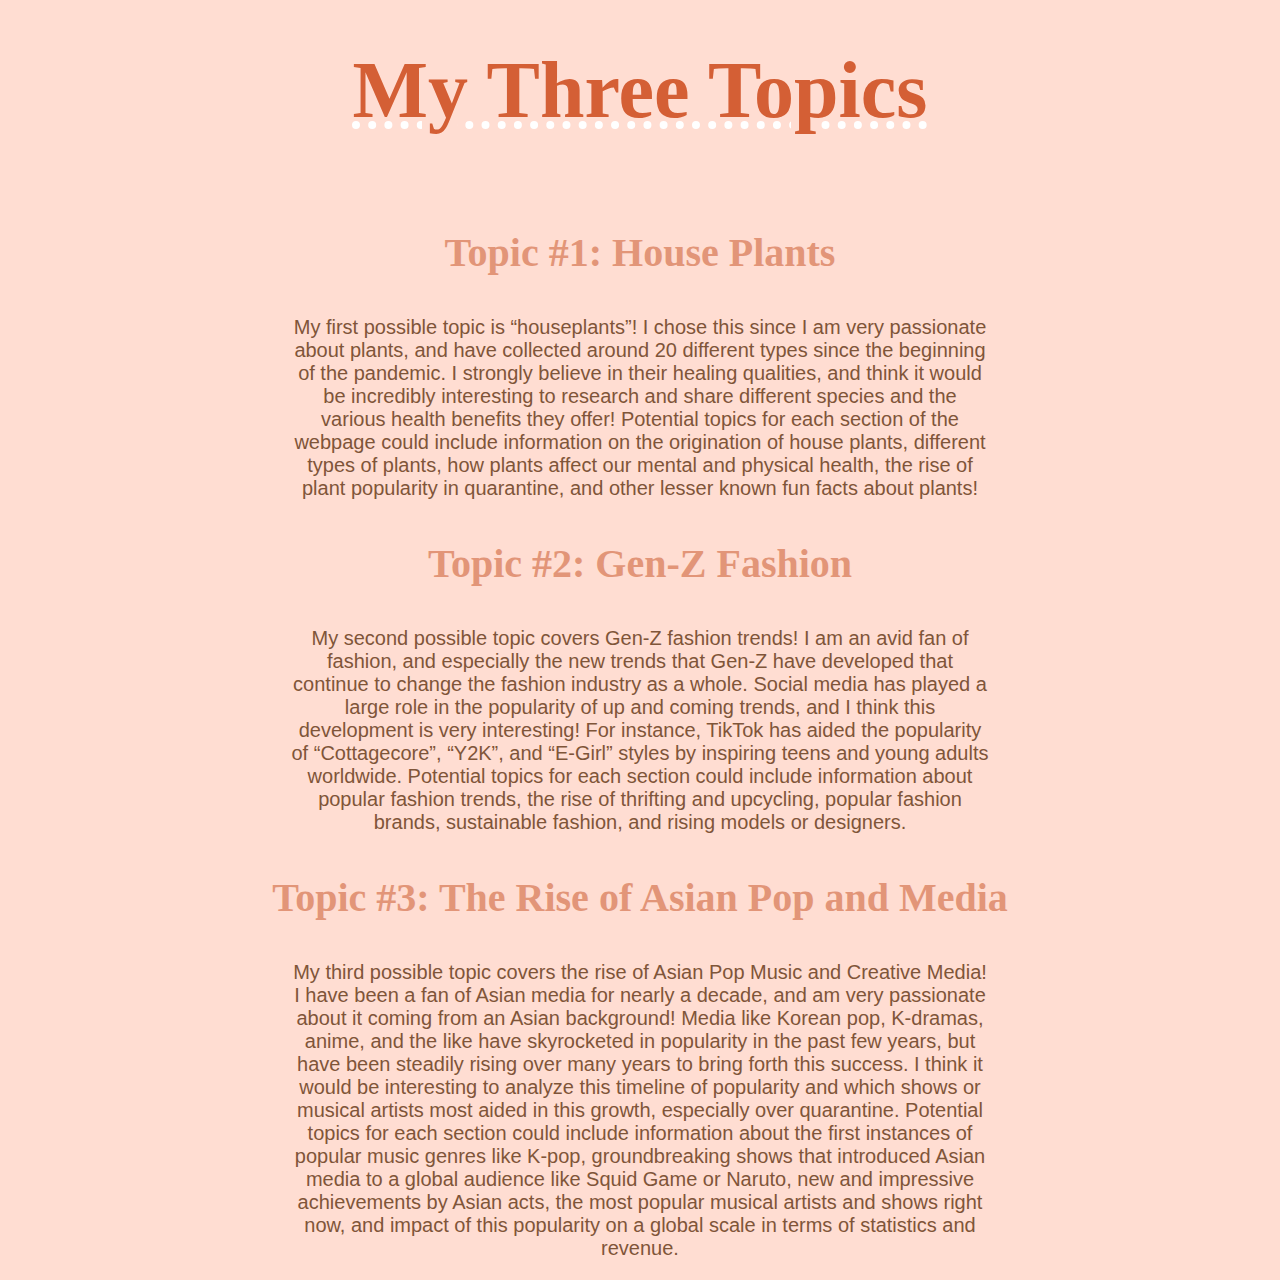
<file: proj1.html>
<html>
  <head>
    <meta charset="UTF-8">
    <h1>My Three Topics</h1>
    <link rel="stylesheet" href="proj1.css">

  </head>

  <body>
    <h3>Topic #1: House Plants</h3>
    <div class="box">
    <p>My first possible topic is “houseplants”! I chose this since I am very passionate about plants, and have collected around 20 different types since the beginning of the pandemic. I strongly believe in their healing qualities, and think it would be incredibly interesting to research and share different species and the various health benefits they offer! Potential topics for each section of the webpage could include information on the origination of house plants, different types of plants, how plants affect our mental and physical health, the rise of plant popularity in quarantine, and other lesser known fun facts about plants!</p>
    </div>

    <h3>Topic #2: Gen-Z Fashion</h3>
    <div class="box">
    <p>My second possible topic covers Gen-Z fashion trends! I am an avid fan of fashion, and especially the new trends that Gen-Z have developed that continue to change the fashion
      industry as a whole. Social media has played a large role in the popularity of up and coming trends, and I think this development is very interesting! For instance, TikTok has aided the popularity of
      “Cottagecore”, “Y2K”, and “E-Girl” styles by inspiring teens and young adults worldwide. Potential topics for each section could include information about popular fashion trends, the rise of thrifting and upcycling, popular
      fashion brands, sustainable fashion, and rising models or designers.</p>
    </div>

    <h3>Topic #3: The Rise of Asian Pop and Media</h3>
    <div class="box">
      <p>My third possible topic covers the rise of Asian Pop Music and Creative Media! I have been a fan of Asian media for nearly a decade, and am very passionate about it coming from an Asian background! Media like Korean pop, K-dramas, anime, and the like have skyrocketed in popularity in the past few years, but have been steadily rising over many years to bring forth this success. I think it would be interesting to analyze this timeline of popularity and which shows or musical artists most aided in this growth, especially over quarantine. Potential topics for each section could include information about the first instances of popular music genres like K-pop, groundbreaking shows that introduced Asian media to a global audience like Squid Game or Naruto, new and impressive achievements by Asian acts, the most popular musical artists and shows right now, and impact of this popularity on a global scale in terms of statistics and revenue.</p>
    </div>

  </body>
  </html>
</file>
<file: homepage.css>
@charset "UTF-8";
/* CSS Document */
html,
body {
  margin: 0;
  margin-top: 10px;
  padding: 0;
  background-color: #ffddd2;
}
@font-face {
font-family: 'Yeseva One', cursive;
font-weight: 400;
src: url(YesevaOne-Regular.ttf);
font-family: 'Arsenal', sans-serif;
font-weight: 400;
src: url(Arsenal-Bold.ttf);
}

h1 {
  font-family: 'Yeseva One', cursive;
  width: 100%;
	height: 110px;
	padding-top: 25px;
  font-size: 5em;
  text-align: center;
  color: #D45F35;
  text-decoration: underline dotted white;
}

dt {
  font-family: 'Yeseva One', cursive;
  font-size: 50px;
  text-align: center;
  color: #E29578;
}

dd {
  font-family: 'Arsenal', sans-serif;
  font-size: 20px;
  text-align: center;
  color: #7f5539;
  margin-left: -12px;
  margin-top: 10px;
}

a:link {
		color: brown;
    text-decoration: none;
}
a:visited {
		color: #7f5454;
	}
a:hover {
		color: #D96F45;
		background-color: #fff;
	}
a:focus {
		color: #bd7d7d;
		background-color: #fff;
	}
a:active {
		color: #624141;
		background-color: #fff;
	}
</file>
<file: studio-level1/css/main.css>
/* layout styles */
body {
  margin: 0;
  font-size: 16px;
  font-family: 'Crimson Text', serif;
  font-weight: 400;
  line-height: 1.5;
  color: #333333;
}
main {
  width: 70vw;
  margin: 100px auto;
}
hr {
  margin: 50px 0 25px;
  border: none;
  border-bottom: 2px solid tomato;
}
#about {
  background-color: #ffd700;
}

/* image styles */
img {
  max-width: 100%;
}

/* type styles */
h1, h2, h3, h4, h5, h6 {
  margin: 3rem 0 1rem;
  font-family: 'Quicksand', sans-serif;
  font-weight: 400;
  line-height: 1.3;
}
h1 {
  margin-top: 0;
  font-size: 5.653rem;
  font-weight: 700;
  text-transform: uppercase;
  letter-spacing: 1px;
  color: dodgerblue;
}
h2 {
  font-size: 3.998rem;
  margin-bottom: 0;
}
h3 {
  font-size: 2.827rem;
}
h4 {
  font-size: 1.999rem;
}
h5 {
  font-size: 1.414rem;
}
h6 {
  margin: 0;
  font-size: 1rem;
  text-transform: uppercase;
  font-weight: 700;
  letter-spacing: .5px;
}
p {
  font-size: 1.2rem;
  margin: 0 0 1rem;
}
.large-text {
  font-size: 2rem;
  line-height: 1.45;
}
.name {
  font-style: italic;
}
/* link styles */
a, a:link, a:visited, a:active {
  color: black;
  text-decoration: none;
  border-bottom: 1px solid tomato;
}
a:hover {
  color: tomato;
}
a.img-link , a.img-link:link , a.img-link:visited , a.img-link:active  {
  border: none;
}

/* button styles */
button {
  outline: none;
  border: 3px solid #333333;
  margin: 25px 0 0;
  padding: 3px 5px;
  background-color: white;
  transition: background-color ease 1s;
}
button:hover {
  background-color: tomato;
}
button a, button a:link, button a:visited, button a:active {
  border: none;
}
button a:hover {
  color: black;
}

/* media queries */
@media only screen and (max-width: 800px) {
  body {
    background-color: #333333;
    color: #dddddd;
  }
  #dauphines {
    background-color: dodgerblue;
  }
  h1 {
    font-size: 2.65rem;
    color: #dddddd;
  }
  h2 {
    font-size: 2rem;
  }
  .large-text {
    font-size: 1.5rem;
  }
}
</file>
<file: homepage2.css>
@charset "UTF-8";
/* CSS Document */
html,
body {
  margin: 0;
  margin-top: 10px;
  padding: 0;
  background-color: #ffddd2;
}
@font-face {
font-family: 'Yeseva One', cursive;
font-weight: 400;
src: url(YesevaOne-Regular.ttf);
font-family: 'Arsenal', sans-serif;
font-weight: 400;
src: url(Arsenal-Bold.ttf);
}

h1 {
  font-family: 'Yeseva One', cursive;
  width: 100%;
	height: 110px;
	padding-top: 25px;
  font-size: 5em;
  text-align: center;
  color: #D45F35;
  text-decoration: underline dotted white;
}

dt {
  font-family: 'Yeseva One', cursive;
  font-size: 50px;
  text-align: center;
  color: #E29578;
}

dd {
  font-family: 'Arsenal', sans-serif;
  font-size: 20px;
  text-align: center;
  color: #7f5539;
  margin-left: -12px;
  margin-top: 10px;
}

a:link {
		color: brown;
    text-decoration: none;
}
a:visited {
		color: #7f5454;
	}
a:hover {
		color: #D96F45;
		background-color: #fff;
	}
a:focus {
		color: #bd7d7d;
		background-color: #fff;
	}
a:active {
		color: #624141;
		background-color: #fff;
	}
</file>
<file: valentine.css>
body {
  background-color: #ff8fab;
  margin: 0;
  font-size: 30px;
  font-family:'Fredoka One', cursive;
}
p {
  letter-spacing: 2px;
  color: #ffc2d1;
  text-align: center;
  line-height: .1em;
}

img {
  display: block;
  width: 30%;
  margin: auto;
}

.bigger {
  font-size: 3em;
  padding-top: .2em;
  padding-bottom: .2em
}
div {
  margin-top: 25vh;
}
.mobile-only {
  display: none;
}

@media only screen and (max-width: 768px) {
  body {
    background-color: #ffb3c6;
  }
  p {
    color: #fb6f92;
    font-size: 3em;
    text-align: center;
    margin-top: 1.5em;
  }
  .mobile-only {
    display: block;
  }
  .desktop-only {
    display: none;


  }
}
</file>
<file: proj1.css>
@charset "UTF-8";
/* CSS Document */
html,
body {
  margin: 0;
  margin-top: 10px;
  padding: 0;
  background-color: #ffddd2;
}
@font-face {
font-family: 'Yeseva One', cursive;
font-weight: 400;
src: url(YesevaOne-Regular.ttf);
font-family: 'Arsenal', sans-serif;
font-weight: 400;
src: url(Arsenal-Bold.ttf);
}

h1 {
  font-family: 'Yeseva One', cursive;
  width: 100%;
	height: 130px;
	padding-top: 25px;
  font-size: 5em;
  text-align: center;
  color: #D45F35;
  text-decoration: underline dotted white;
}

h3 {
    font-family: 'Yeseva One', cursive;
    font-size: 40px;
    text-align: center;
    color: #E29578;
}

p {
  font-family: 'Arsenal', sans-serif;
  font-size: 20px;
  color: #7f5539;
  text-align: center;
}

.box {
    inline-size: 700px;
    overflow-wrap: break-word;
    margin: auto;
}
</file>
